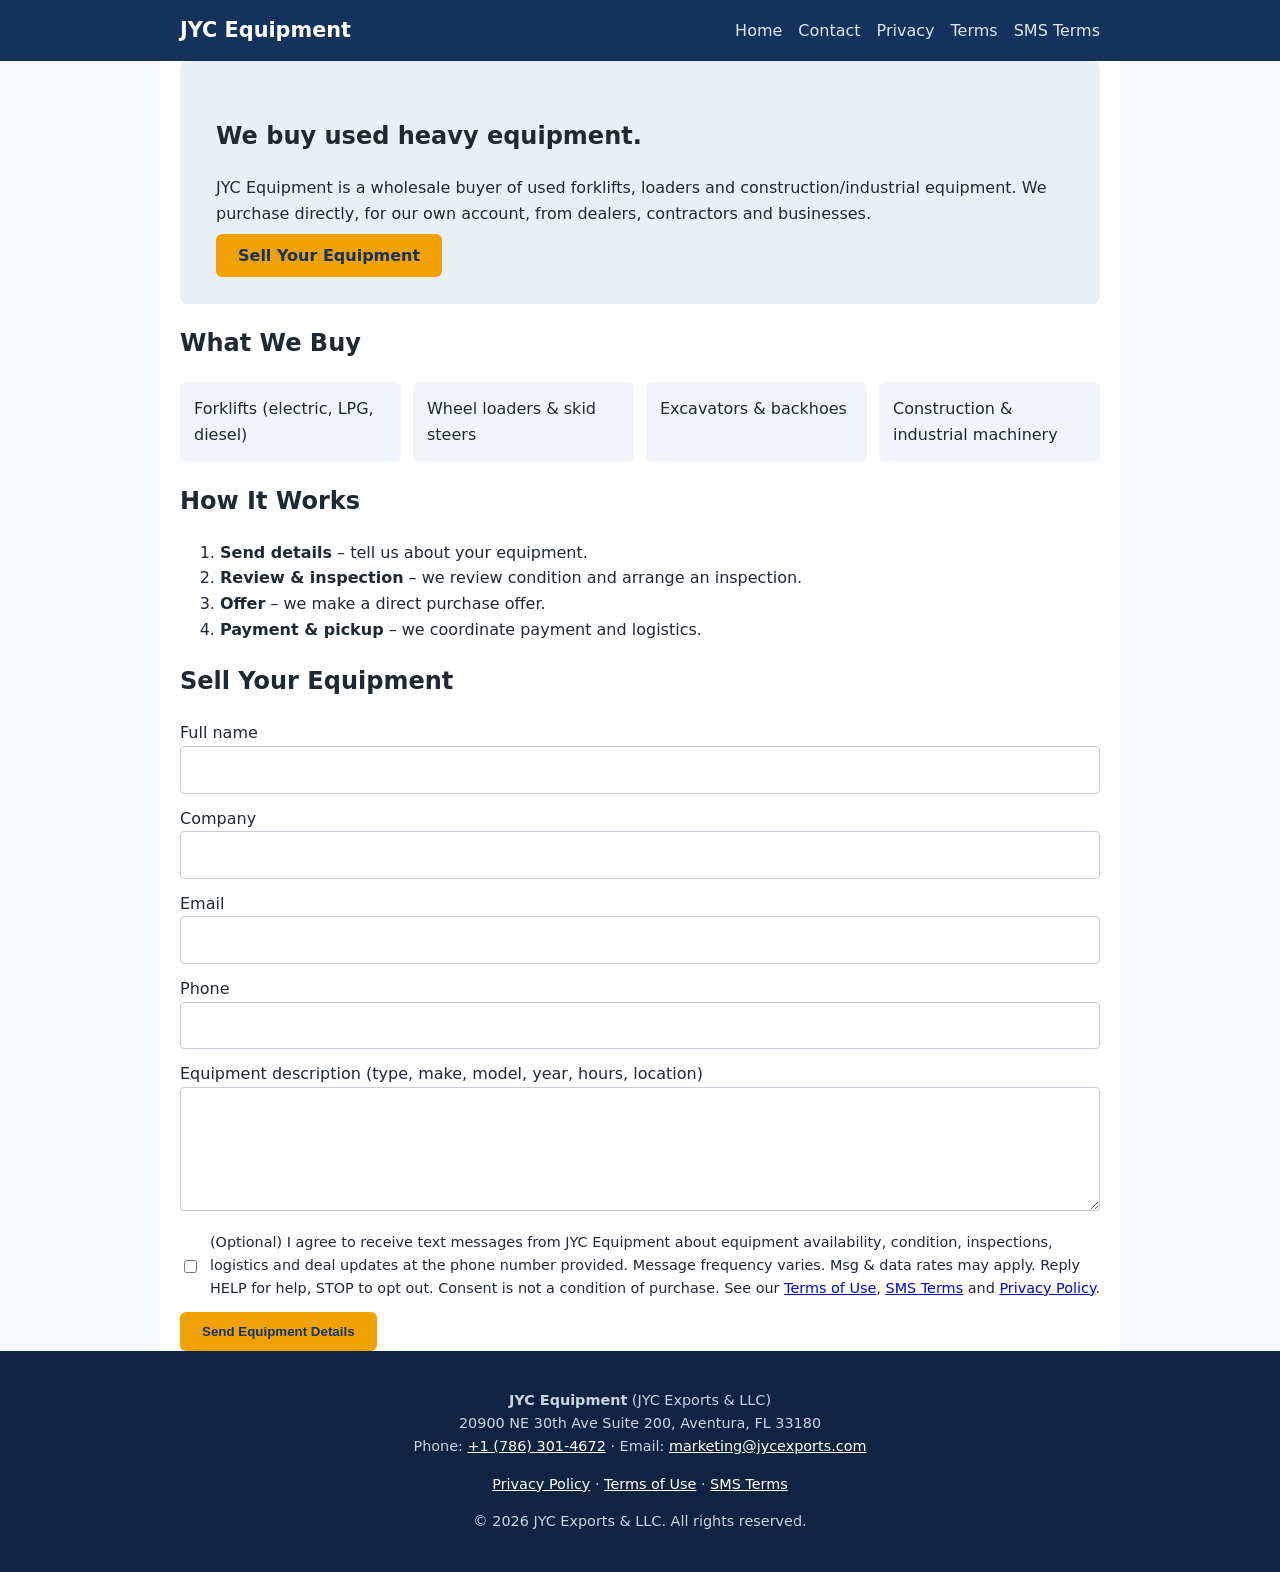
<file: index.html>
<!DOCTYPE html><html lang="en"><head><meta charset="utf-8"><meta name="viewport" content="width=device-width,initial-scale=1"><title>Wholesale Buyer of Used Heavy Equipment | JYC Equipment</title><link rel="stylesheet" href="style.css"></head><body><header><div class="wrap"><a class="logo" href="index.html">JYC Equipment</a><nav><a href="index.html">Home</a><a href="contact.html">Contact</a><a href="privacy.html">Privacy</a><a href="terms.html">Terms</a><a href="sms-terms.html">SMS Terms</a></nav></div></header><main class="wrap"><section class="hero"><h1>We buy used heavy equipment.</h1><p>JYC Equipment is a wholesale buyer of used forklifts, loaders and construction/industrial equipment. We purchase directly, for our own account, from dealers, contractors and businesses.</p><a class="btn" href="#sell">Sell Your Equipment</a></section>
<section><h2>What We Buy</h2><ul class="grid"><li>Forklifts (electric, LPG, diesel)</li><li>Wheel loaders &amp; skid steers</li><li>Excavators &amp; backhoes</li><li>Construction &amp; industrial machinery</li></ul></section>
<section><h2>How It Works</h2><ol><li><strong>Send details</strong> – tell us about your equipment.</li><li><strong>Review &amp; inspection</strong> – we review condition and arrange an inspection.</li><li><strong>Offer</strong> – we make a direct purchase offer.</li><li><strong>Payment &amp; pickup</strong> – we coordinate payment and logistics.</li></ol></section>
<section id="sell"><h2>Sell Your Equipment</h2><form action="mailto:marketing@jycexports.com" method="post" enctype="text/plain">
<label>Full name<input name="name" required></label><label>Company<input name="company"></label>
<label>Email<input type="email" name="email" required></label><label>Phone<input type="tel" name="phone"></label>
<label>Equipment description (type, make, model, year, hours, location)<textarea name="equipment" rows="4" required></textarea></label>
<label class="consent"><input type="checkbox" name="sms_consent" value="yes"> <span>(Optional) I agree to receive text messages from JYC Equipment about equipment availability, condition, inspections, logistics and deal updates at the phone number provided. Message frequency varies. Msg &amp; data rates may apply. Reply HELP for help, STOP to opt out. Consent is not a condition of purchase. See our <a href="terms.html">Terms of Use</a>, <a href="sms-terms.html">SMS Terms</a> and <a href="privacy.html">Privacy Policy</a>.</span></label>
<button type="submit">Send Equipment Details</button></form></section></main><footer><p><strong>JYC Equipment</strong> (JYC Exports &amp; LLC)<br>20900 NE 30th Ave Suite 200, Aventura, FL 33180<br>Phone: <a href="tel:+17863014672">+1 (786) 301-4672</a> · Email: <a href="mailto:marketing@jycexports.com">marketing@jycexports.com</a></p><p><a href="privacy.html">Privacy Policy</a> · <a href="terms.html">Terms of Use</a> · <a href="sms-terms.html">SMS Terms</a></p><p>&copy; 2026 JYC Exports &amp; LLC. All rights reserved.</p></footer></body></html>
</file>
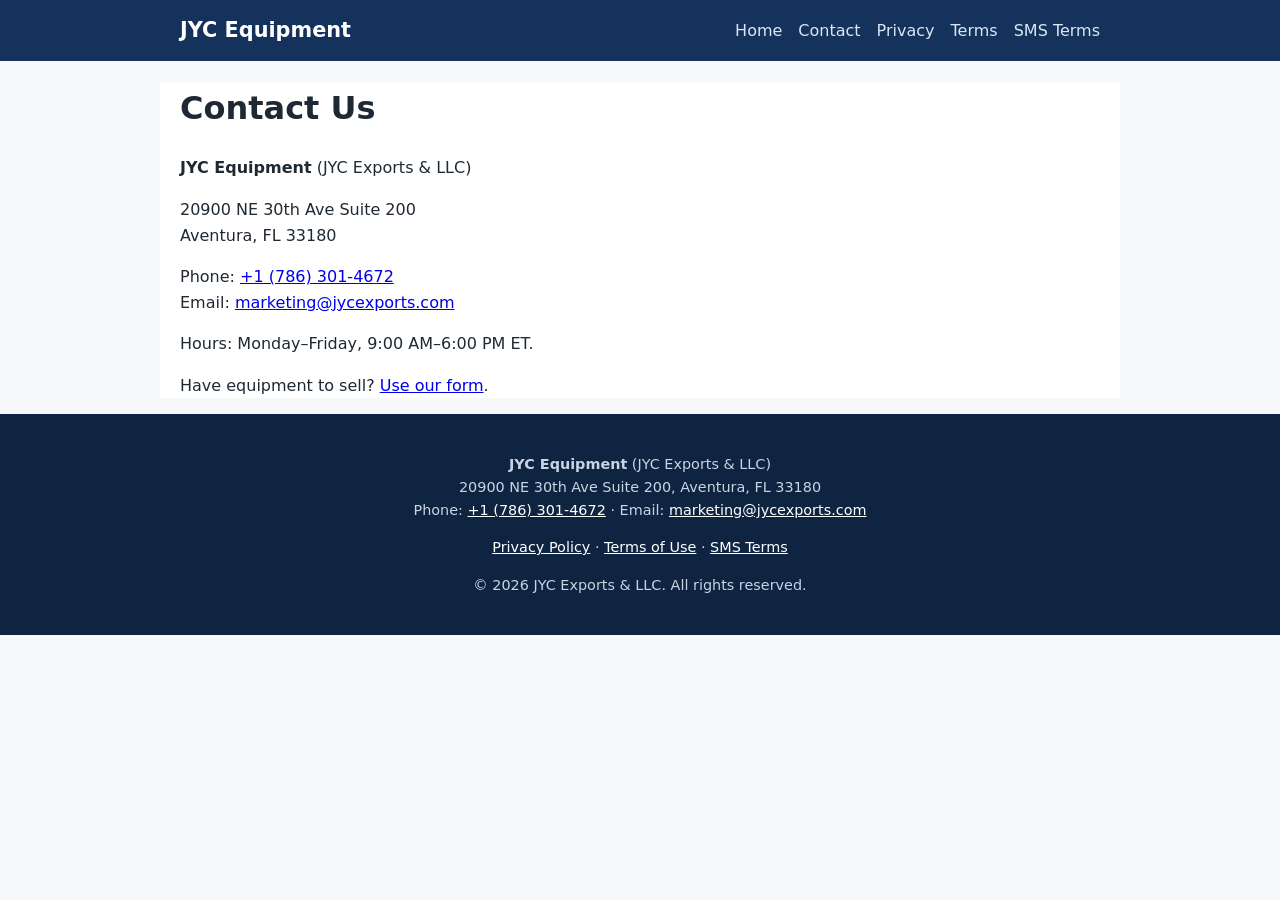
<file: contact.html>
<!DOCTYPE html><html lang="en"><head><meta charset="utf-8"><meta name="viewport" content="width=device-width,initial-scale=1"><title>Contact | JYC Equipment</title><link rel="stylesheet" href="style.css"></head><body><header><div class="wrap"><a class="logo" href="index.html">JYC Equipment</a><nav><a href="index.html">Home</a><a href="contact.html">Contact</a><a href="privacy.html">Privacy</a><a href="terms.html">Terms</a><a href="sms-terms.html">SMS Terms</a></nav></div></header><main class="wrap"><h1>Contact Us</h1><p><strong>JYC Equipment</strong> (JYC Exports &amp; LLC)</p><p>20900 NE 30th Ave Suite 200<br>Aventura, FL 33180</p><p>Phone: <a href="tel:+17863014672">+1 (786) 301-4672</a><br>Email: <a href="mailto:marketing@jycexports.com">marketing@jycexports.com</a></p><p>Hours: Monday–Friday, 9:00 AM–6:00 PM ET.</p><p>Have equipment to sell? <a href="index.html#sell">Use our form</a>.</p></main><footer><p><strong>JYC Equipment</strong> (JYC Exports &amp; LLC)<br>20900 NE 30th Ave Suite 200, Aventura, FL 33180<br>Phone: <a href="tel:+17863014672">+1 (786) 301-4672</a> · Email: <a href="mailto:marketing@jycexports.com">marketing@jycexports.com</a></p><p><a href="privacy.html">Privacy Policy</a> · <a href="terms.html">Terms of Use</a> · <a href="sms-terms.html">SMS Terms</a></p><p>&copy; 2026 JYC Exports &amp; LLC. All rights reserved.</p></footer></body></html>
</file>
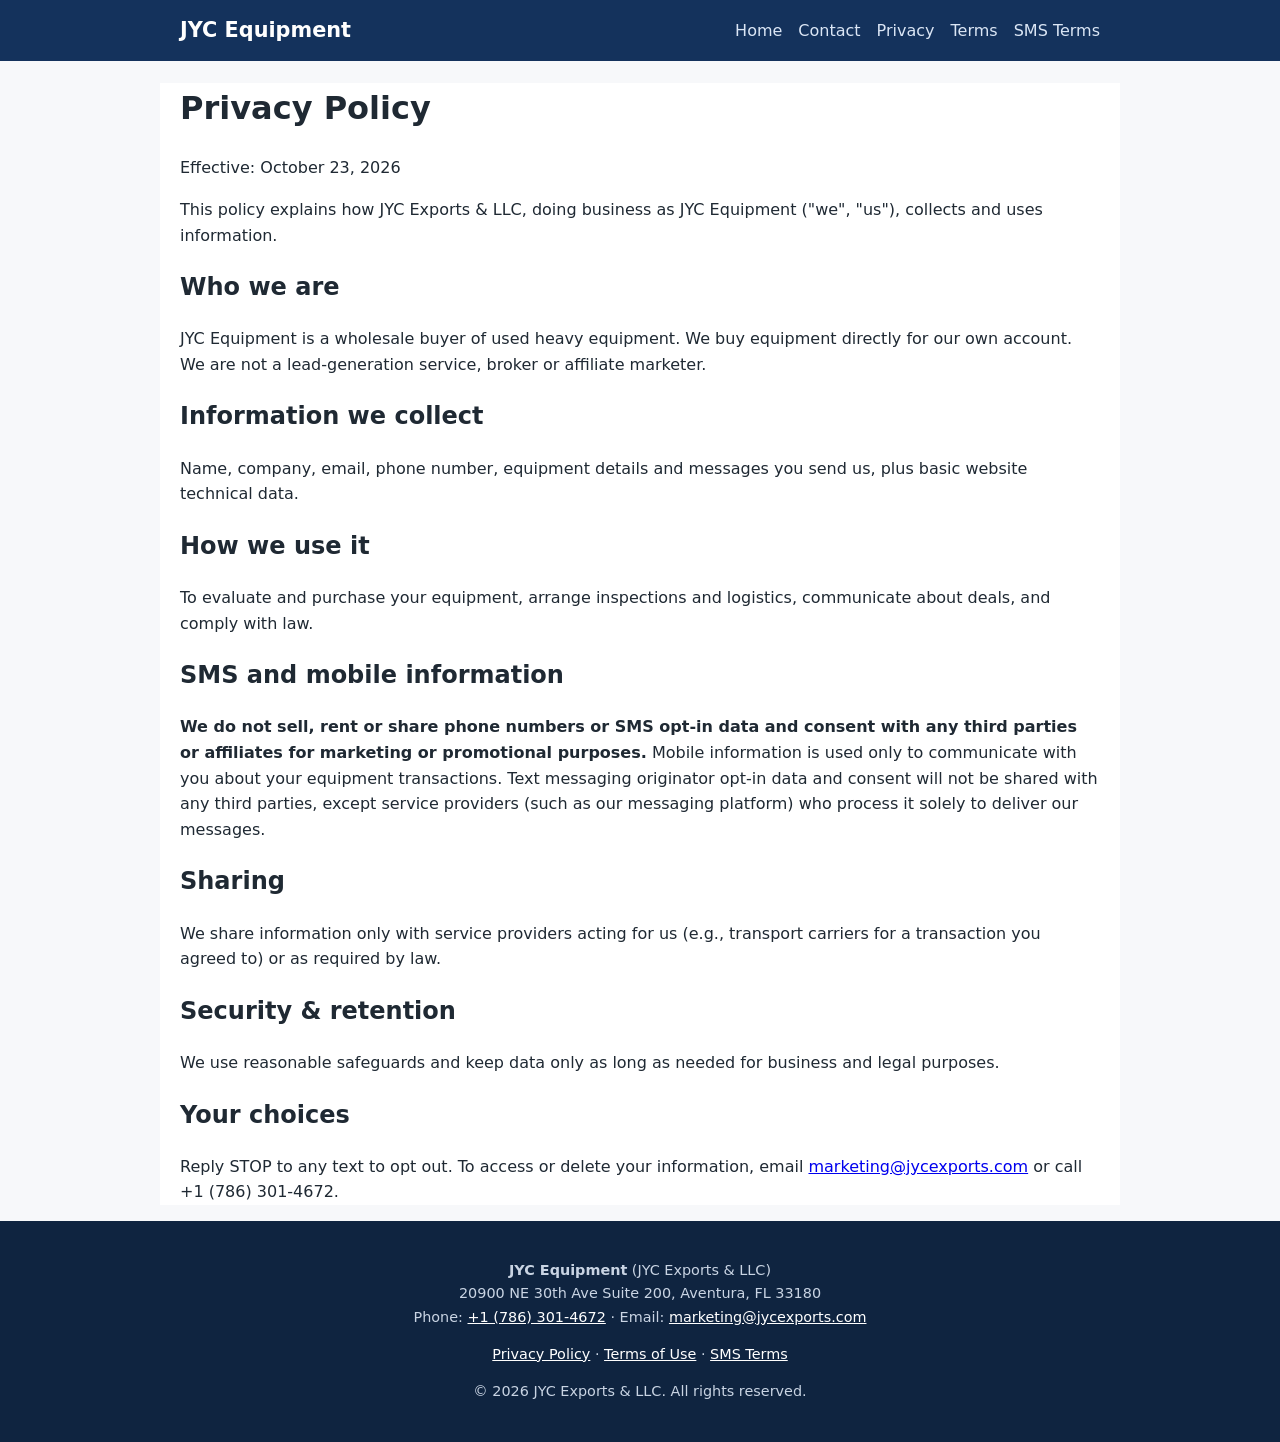
<file: privacy.html>
<!DOCTYPE html><html lang="en"><head><meta charset="utf-8"><meta name="viewport" content="width=device-width,initial-scale=1"><title>Privacy Policy | JYC Equipment</title><link rel="stylesheet" href="style.css"></head><body><header><div class="wrap"><a class="logo" href="index.html">JYC Equipment</a><nav><a href="index.html">Home</a><a href="contact.html">Contact</a><a href="privacy.html">Privacy</a><a href="terms.html">Terms</a><a href="sms-terms.html">SMS Terms</a></nav></div></header><main class="wrap"><h1>Privacy Policy</h1><p>Effective: October 23, 2026</p><p>This policy explains how JYC Exports &amp; LLC, doing business as JYC Equipment ("we", "us"), collects and uses information.</p>
<h2>Who we are</h2><p>JYC Equipment is a wholesale buyer of used heavy equipment. We buy equipment directly for our own account. We are not a lead-generation service, broker or affiliate marketer.</p>
<h2>Information we collect</h2><p>Name, company, email, phone number, equipment details and messages you send us, plus basic website technical data.</p>
<h2>How we use it</h2><p>To evaluate and purchase your equipment, arrange inspections and logistics, communicate about deals, and comply with law.</p>
<h2>SMS and mobile information</h2><p><strong>We do not sell, rent or share phone numbers or SMS opt-in data and consent with any third parties or affiliates for marketing or promotional purposes.</strong> Mobile information is used only to communicate with you about your equipment transactions. Text messaging originator opt-in data and consent will not be shared with any third parties, except service providers (such as our messaging platform) who process it solely to deliver our messages.</p>
<h2>Sharing</h2><p>We share information only with service providers acting for us (e.g., transport carriers for a transaction you agreed to) or as required by law.</p>
<h2>Security &amp; retention</h2><p>We use reasonable safeguards and keep data only as long as needed for business and legal purposes.</p>
<h2>Your choices</h2><p>Reply STOP to any text to opt out. To access or delete your information, email <a href="mailto:marketing@jycexports.com">marketing@jycexports.com</a> or call +1 (786) 301-4672.</p></main><footer><p><strong>JYC Equipment</strong> (JYC Exports &amp; LLC)<br>20900 NE 30th Ave Suite 200, Aventura, FL 33180<br>Phone: <a href="tel:+17863014672">+1 (786) 301-4672</a> · Email: <a href="mailto:marketing@jycexports.com">marketing@jycexports.com</a></p><p><a href="privacy.html">Privacy Policy</a> · <a href="terms.html">Terms of Use</a> · <a href="sms-terms.html">SMS Terms</a></p><p>&copy; 2026 JYC Exports &amp; LLC. All rights reserved.</p></footer></body></html>
</file>
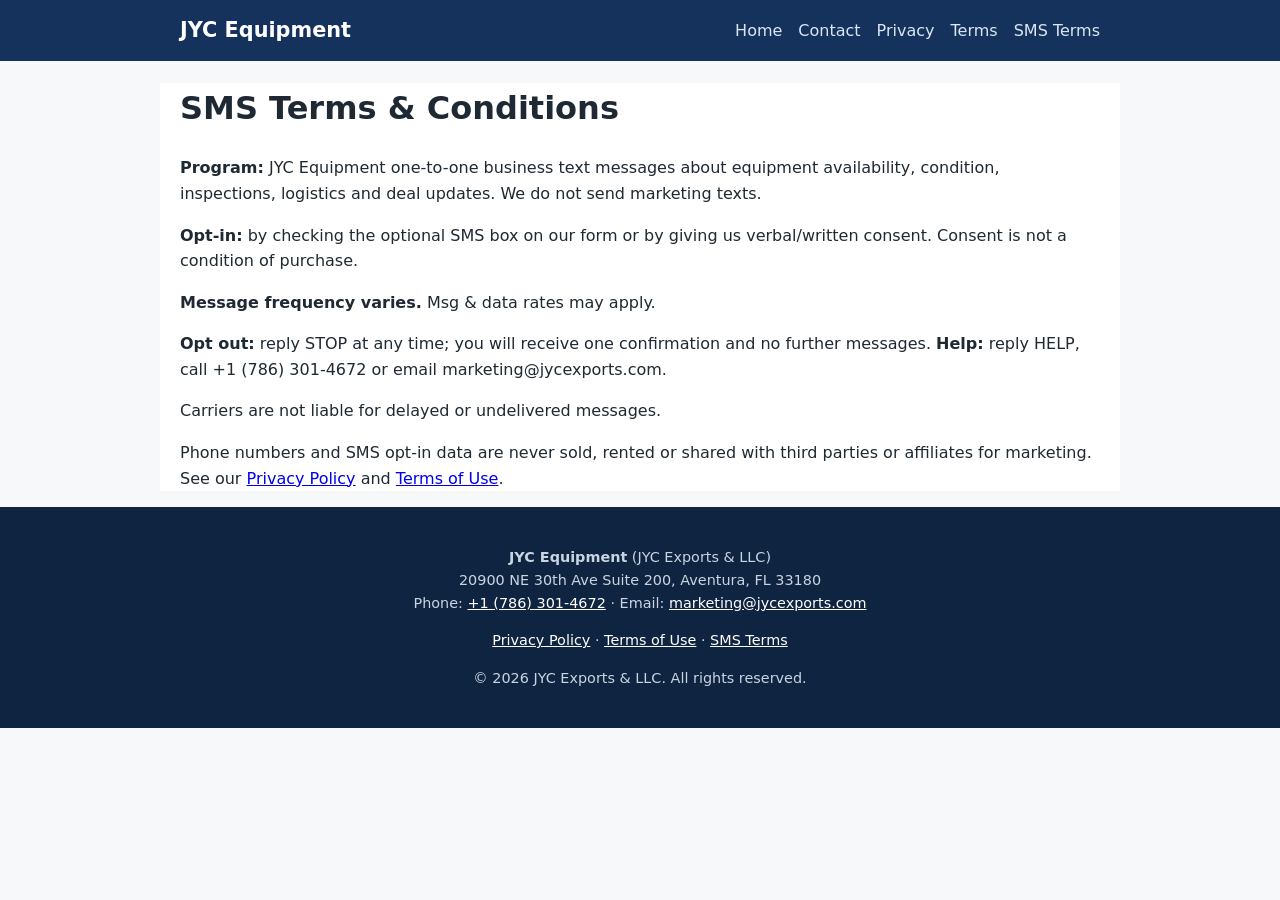
<file: sms-terms.html>
<!DOCTYPE html><html lang="en"><head><meta charset="utf-8"><meta name="viewport" content="width=device-width,initial-scale=1"><title>SMS Terms | JYC Equipment</title><link rel="stylesheet" href="style.css"></head><body><header><div class="wrap"><a class="logo" href="index.html">JYC Equipment</a><nav><a href="index.html">Home</a><a href="contact.html">Contact</a><a href="privacy.html">Privacy</a><a href="terms.html">Terms</a><a href="sms-terms.html">SMS Terms</a></nav></div></header><main class="wrap"><h1>SMS Terms &amp; Conditions</h1>
<p><strong>Program:</strong> JYC Equipment one-to-one business text messages about equipment availability, condition, inspections, logistics and deal updates. We do not send marketing texts.</p>
<p><strong>Opt-in:</strong> by checking the optional SMS box on our form or by giving us verbal/written consent. Consent is not a condition of purchase.</p>
<p><strong>Message frequency varies.</strong> Msg &amp; data rates may apply.</p>
<p><strong>Opt out:</strong> reply STOP at any time; you will receive one confirmation and no further messages. <strong>Help:</strong> reply HELP, call +1 (786) 301-4672 or email marketing@jycexports.com.</p>
<p>Carriers are not liable for delayed or undelivered messages.</p>
<p>Phone numbers and SMS opt-in data are never sold, rented or shared with third parties or affiliates for marketing. See our <a href="privacy.html">Privacy Policy</a> and <a href="terms.html">Terms of Use</a>.</p></main><footer><p><strong>JYC Equipment</strong> (JYC Exports &amp; LLC)<br>20900 NE 30th Ave Suite 200, Aventura, FL 33180<br>Phone: <a href="tel:+17863014672">+1 (786) 301-4672</a> · Email: <a href="mailto:marketing@jycexports.com">marketing@jycexports.com</a></p><p><a href="privacy.html">Privacy Policy</a> · <a href="terms.html">Terms of Use</a> · <a href="sms-terms.html">SMS Terms</a></p><p>&copy; 2026 JYC Exports &amp; LLC. All rights reserved.</p></footer></body></html>
</file>
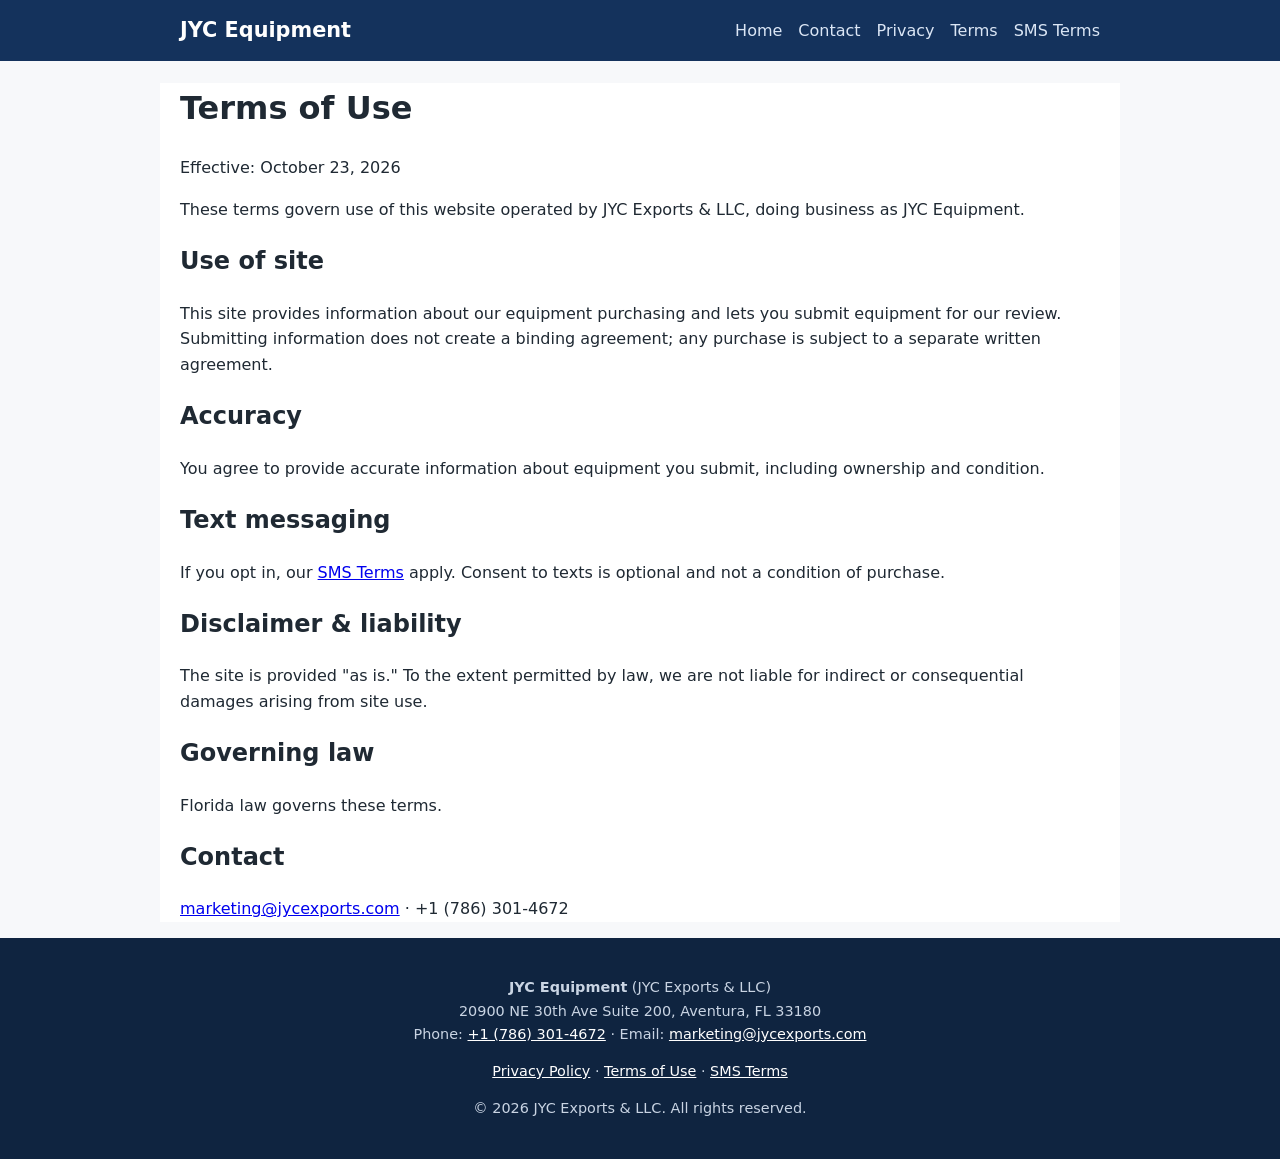
<file: terms.html>
<!DOCTYPE html><html lang="en"><head><meta charset="utf-8"><meta name="viewport" content="width=device-width,initial-scale=1"><title>Terms of Use | JYC Equipment</title><link rel="stylesheet" href="style.css"></head><body><header><div class="wrap"><a class="logo" href="index.html">JYC Equipment</a><nav><a href="index.html">Home</a><a href="contact.html">Contact</a><a href="privacy.html">Privacy</a><a href="terms.html">Terms</a><a href="sms-terms.html">SMS Terms</a></nav></div></header><main class="wrap"><h1>Terms of Use</h1><p>Effective: October 23, 2026</p><p>These terms govern use of this website operated by JYC Exports &amp; LLC, doing business as JYC Equipment.</p>
<h2>Use of site</h2><p>This site provides information about our equipment purchasing and lets you submit equipment for our review. Submitting information does not create a binding agreement; any purchase is subject to a separate written agreement.</p>
<h2>Accuracy</h2><p>You agree to provide accurate information about equipment you submit, including ownership and condition.</p>
<h2>Text messaging</h2><p>If you opt in, our <a href="sms-terms.html">SMS Terms</a> apply. Consent to texts is optional and not a condition of purchase.</p>
<h2>Disclaimer &amp; liability</h2><p>The site is provided "as is." To the extent permitted by law, we are not liable for indirect or consequential damages arising from site use.</p>
<h2>Governing law</h2><p>Florida law governs these terms.</p><h2>Contact</h2><p><a href="mailto:marketing@jycexports.com">marketing@jycexports.com</a> · +1 (786) 301-4672</p></main><footer><p><strong>JYC Equipment</strong> (JYC Exports &amp; LLC)<br>20900 NE 30th Ave Suite 200, Aventura, FL 33180<br>Phone: <a href="tel:+17863014672">+1 (786) 301-4672</a> · Email: <a href="mailto:marketing@jycexports.com">marketing@jycexports.com</a></p><p><a href="privacy.html">Privacy Policy</a> · <a href="terms.html">Terms of Use</a> · <a href="sms-terms.html">SMS Terms</a></p><p>&copy; 2026 JYC Exports &amp; LLC. All rights reserved.</p></footer></body></html>
</file>
<file: style.css>
*{box-sizing:border-box}body{margin:0;font-family:system-ui,Segoe UI,Arial,sans-serif;color:#1f2933;line-height:1.6;background:#f7f8fa}.wrap{max-width:960px;margin:0 auto;padding:0 20px}header{background:#14325c;color:#fff}header .wrap{display:flex;justify-content:space-between;align-items:center;flex-wrap:wrap;padding:14px 20px}.logo{color:#fff;font-weight:700;font-size:1.3rem;text-decoration:none}nav a{color:#dbe6f5;margin-left:16px;text-decoration:none}main{padding:30px 20px;background:#fff}.hero{background:#e9eff7;padding:36px;border-radius:8px}.btn,button{background:#f0a202;color:#14325c;border:0;padding:12px 22px;border-radius:6px;font-weight:700;text-decoration:none;cursor:pointer}.grid{display:grid;grid-template-columns:repeat(auto-fit,minmax(200px,1fr));gap:12px;list-style:none;padding:0}.grid li{background:#f1f4f8;padding:14px;border-radius:6px}form label{display:block;margin:12px 0}input,textarea{width:100%;padding:10px;border:1px solid #c5ccd6;border-radius:4px;font:inherit}.consent{display:flex;gap:10px;font-size:.9rem}.consent input{width:auto;margin-top:5px}footer{background:#0f2440;color:#c9d4e3;padding:24px 20px;text-align:center;font-size:.9rem}footer a{color:#fff}
</file>
